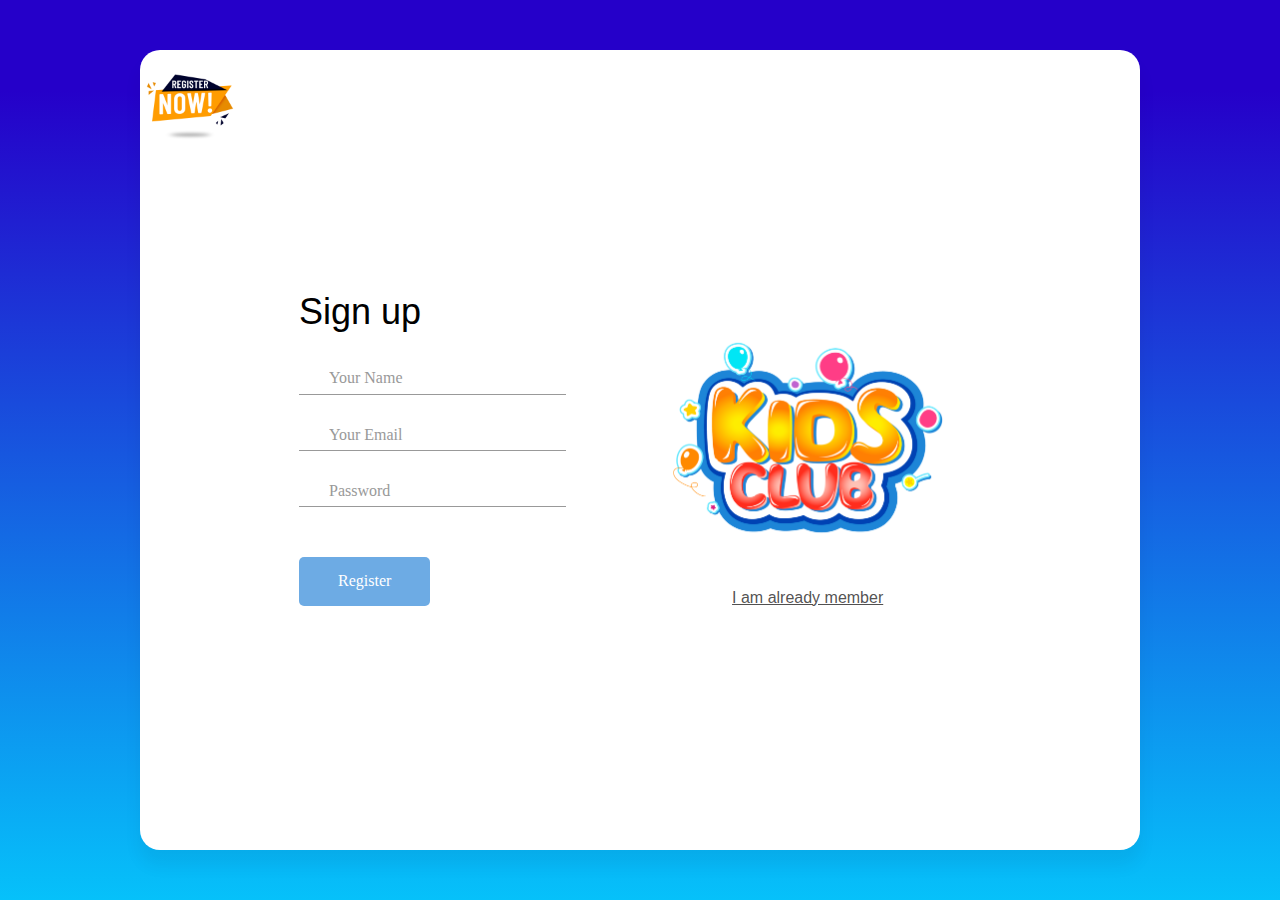
<file: index.html>
<!DOCTYPE html>
<html lang="en">
 <head>
  <meta charset="UTF-8" />
  <meta http-equiv="X-UA-Compatible" content="IE=edge" />
  <meta name="viewport" content="width=device-width, initial-scale=1.0" />
  <title>Document</title>
  <link rel="stylesheet" href="./css/main.css" />

  <script>
   const isLogged = localStorage.getItem("isLogged");

   if (isLogged !== "logged") {
    window.location.pathname = "/login/";
   }
  </script>
 </head>
 <body>
  <!-- HEADER -->
  <header class="header">
   <div class="container header__container">
    <nav class="site-nav">
     <a href="./" class="site-nav__link">WORDS</a>

     <ul class="site-nav__list">
      <li class="site-nav__item">
       <a href="./" class="site-nav__item-link">Home</a>
      </li>
      <li class="site-nav__item">
       <a href="./about/" class="site-nav__item-link">About</a>
      </li>
      <li class="site-nav__item">
       <a href="./records/" class="site-nav__item-link">Records</a>
      </li>
     </ul>
    </nav>
   </div>
  </header>
  <!-- /HEADER -->

  <!-- MAIN -->
  <main class="main">
   <div class="gameplay" id="gameplay"></div>
   <aside class="aside">
    <div class="aside__container">
     <!-- TIME -->
     <div class="aside__time">
      <h3 class="aside__time-title">TIME</h3>
      <p class="aside__time-time time">00:12</p>
     </div>
     <!-- RECORDS -->
     <div class="aside__records">
      <h3 class="aside__records-title">RECORDS</h3>
      <ul class="aside__records-list">
       <li class="aside__records-item">
        <img
         src="./images/svg/trophy-icon.svg"
         alt="trophy record icon"
         width="32"
         height="32"
        />
        <span class="score">----</span>
       </li>
      </ul>
     </div>
     <!-- GIFTS -->
     <div class="aside__gifts">
      <h3 class="aside__gifts-title">GIFTS</h3>
      <span class="aside__gifts-gift">
       <img
        src="./images/svg/gift-fill.svg"
        alt="gift score icon"
        width="32"
        height="32"
       />
       <p>+1</p>
      </span>
     </div>
    </div>
   </aside>
  </main>
  <!-- /MAIN -->

  <!-- FOOTER -->
  <footer class="footer">
   <div class="container footer__container">
    <h1 class="cpyright__title">TECHTRIO's WORD GAME</h1>
   </div>
  </footer>
  <!-- /FOOTER -->

  <!-- MODAL -->
  <div class="modal" id="modal">
   <div class="modal__body">
    <h2 class="modal__title">Select mode:</h2>
    <div class="modal__buttons">
     <!-- EASY -->
     <button
      data-mode="easy"
      class="modal__btn bg-light-blue disabled_btn"
      id="mod_1"
     >
      <span class="shadow"></span>
      <span class="edge"></span>
      <span class="front text"> Easy </span>
     </button>

     <!-- MEDIUM -->
     <button data-mode="medium" class="modal__btn bg-green" id="mod_2">
      <span class="shadow"></span>
      <span class="edge"></span>
      <span class="front text"> Medium </span>
     </button>

     <!-- HARD -->
     <button data-mode="hard" class="modal__btn bg-red" id="mod_3">
      <span class="shadow"></span>
      <span class="edge"></span>
      <span class="front text"> Hard </span>
     </button>
    </div>

    <div class="description" id="description">
     <span>Adding score: 1</span>
    </div>
    <button class="modal__btn bg-red" id="play">
     <span class="shadow"></span>
     <span class="edge"></span>
     <span class="front text"> Start </span>
    </button>
   </div>
  </div>

  <div class="overlay" id="overlay"></div>

  <div class="restart hidden">
   <div class="modal__body">
    <h2 class="modal__title">Your Score : <span class="modtit"></span></h2>
    <div class="modal__buttons">
     <button class="modal__btn bg-red" data-mod="Hard" id="mod_3">
      <span class="shadow"></span>
      <span class="edge"></span>
      <span id="restart" class="front text"> Restart </span>
     </button>
    </div>
   </div>
  </div>

  <!-- FUCKING STYLE -->
  <div class="area">
   <ul class="circles">
    <li></li>
    <li></li>
    <li></li>
    <li></li>
    <li></li>
    <li></li>
    <li></li>
    <li></li>
    <li></li>
    <li></li>
   </ul>
  </div>

  <!-- JS -->
  <script src="./js/app.js" type="module"></script>
 </body>
</html>
</file>
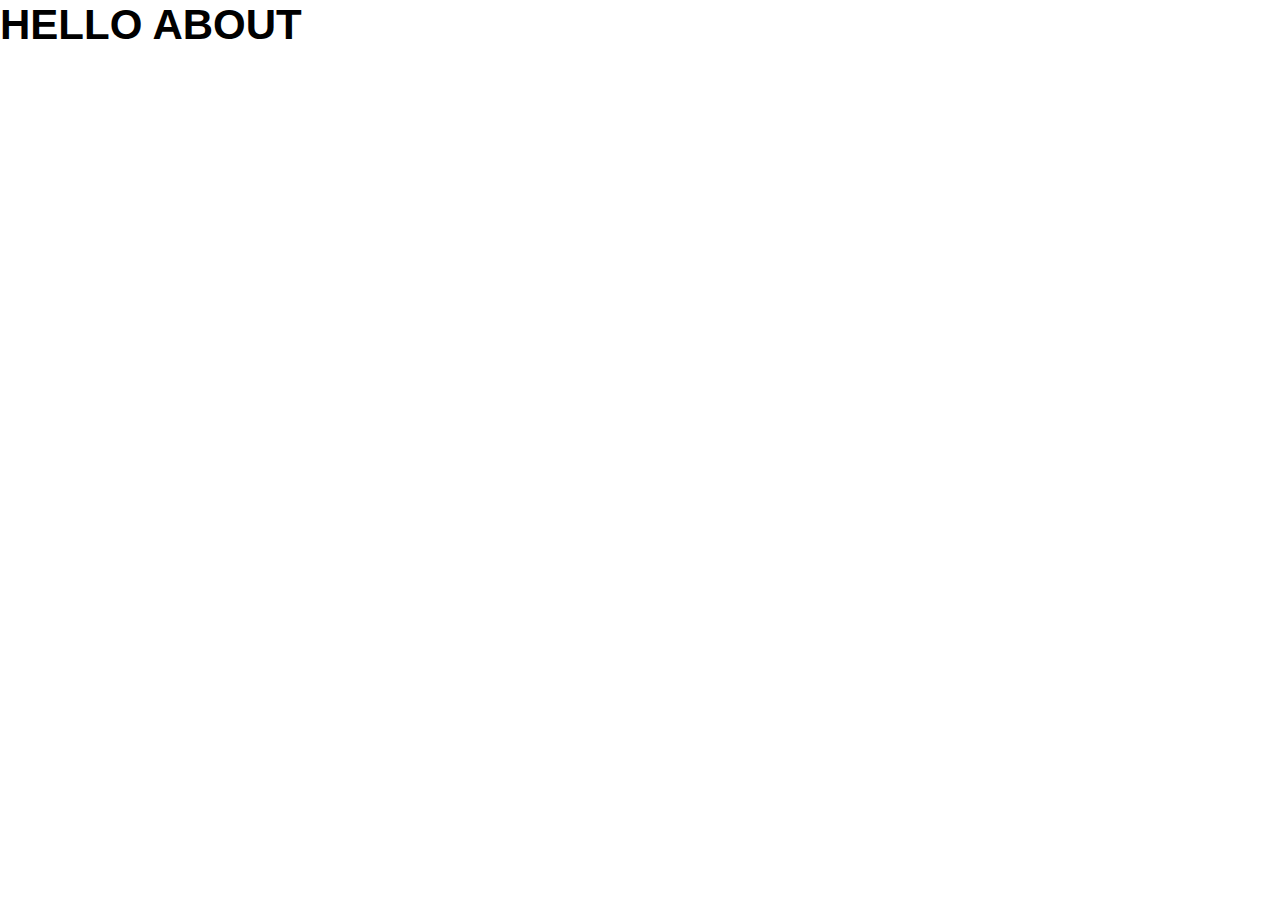
<file: about/index.html>
<!DOCTYPE html>
<html lang="en">
 <head>
  <meta charset="UTF-8" />
  <meta http-equiv="X-UA-Compatible" content="IE=edge" />
  <meta name="viewport" content="width=device-width, initial-scale=1.0" />
  <title>Document</title>
  <link rel="stylesheet" href="../css/main.css" />
 </head>
 <body>
  <h1>HELLO ABOUT</h1>
 </body>
</html>
</file>
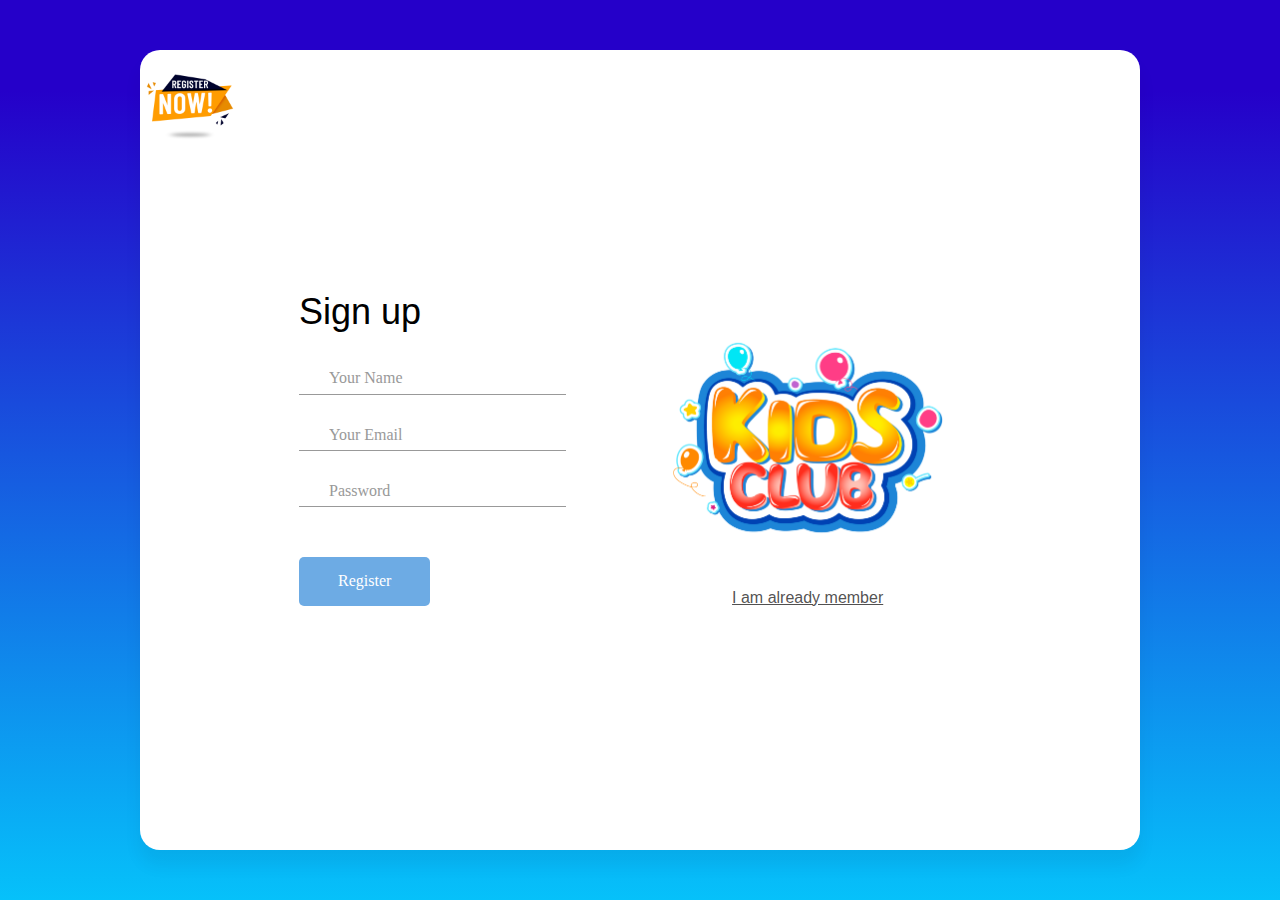
<file: login/index.html>
<!DOCTYPE html>
<html lang="en">
<head>
    <meta charset="UTF-8">
    <meta http-equiv="X-UA-Compatible" content="IE=edge">
    <meta name="viewport" content="width=device-width, initial-scale=1.0">
    <title>Document</title>
</head>
<body>
    <script>
        window.location.pathname ='/login/signup.html'
    </script>
</body>
</html>
</file>
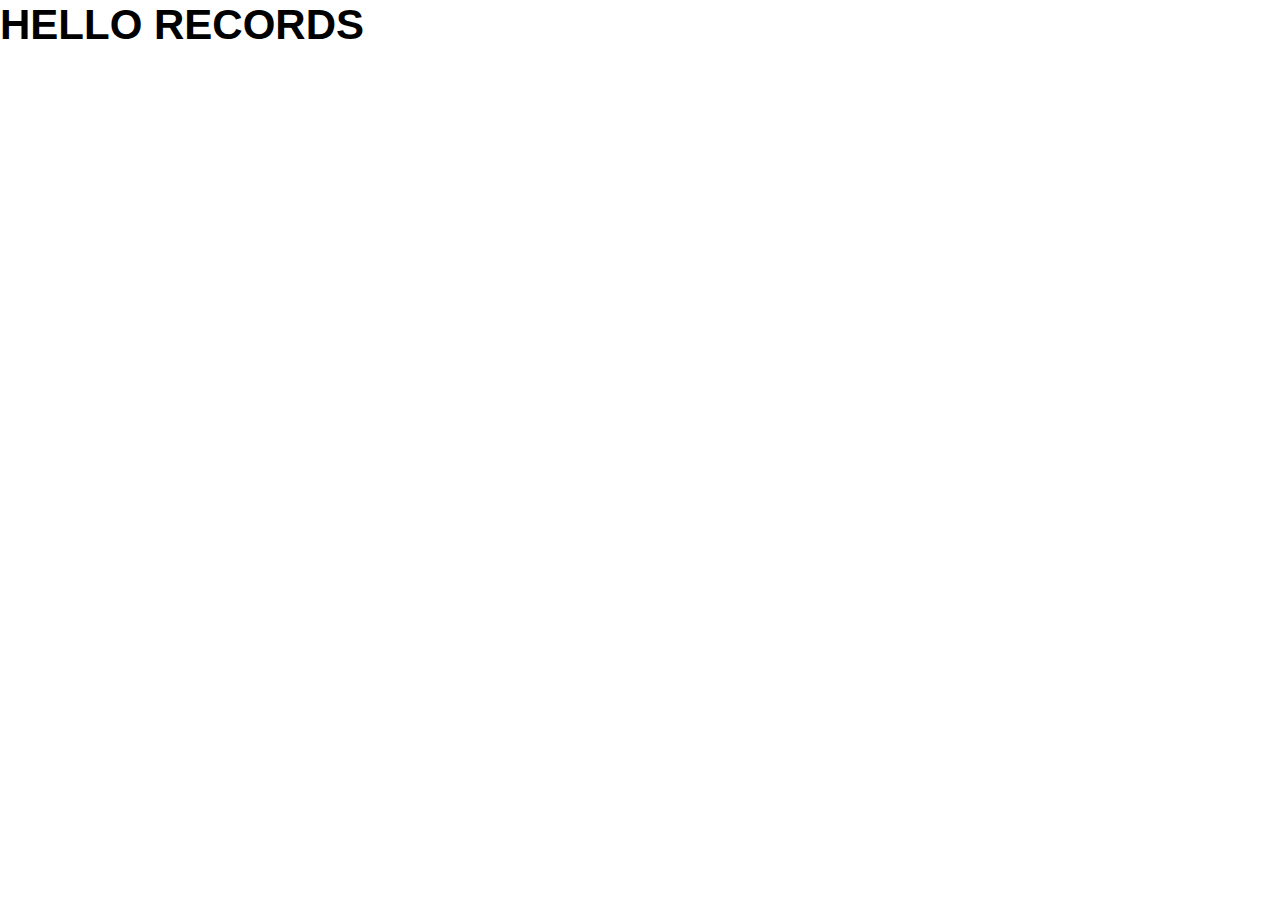
<file: records/index.html>
<!DOCTYPE html>
<html lang="en">
 <head>
  <meta charset="UTF-8" />
  <meta http-equiv="X-UA-Compatible" content="IE=edge" />
  <meta name="viewport" content="width=device-width, initial-scale=1.0" />
  <title>Document</title>
  <link rel="stylesheet" href="../css/main.css" />
 </head>
 <body>
  <h1>HELLO RECORDS</h1>
 </body>
</html>
</file>
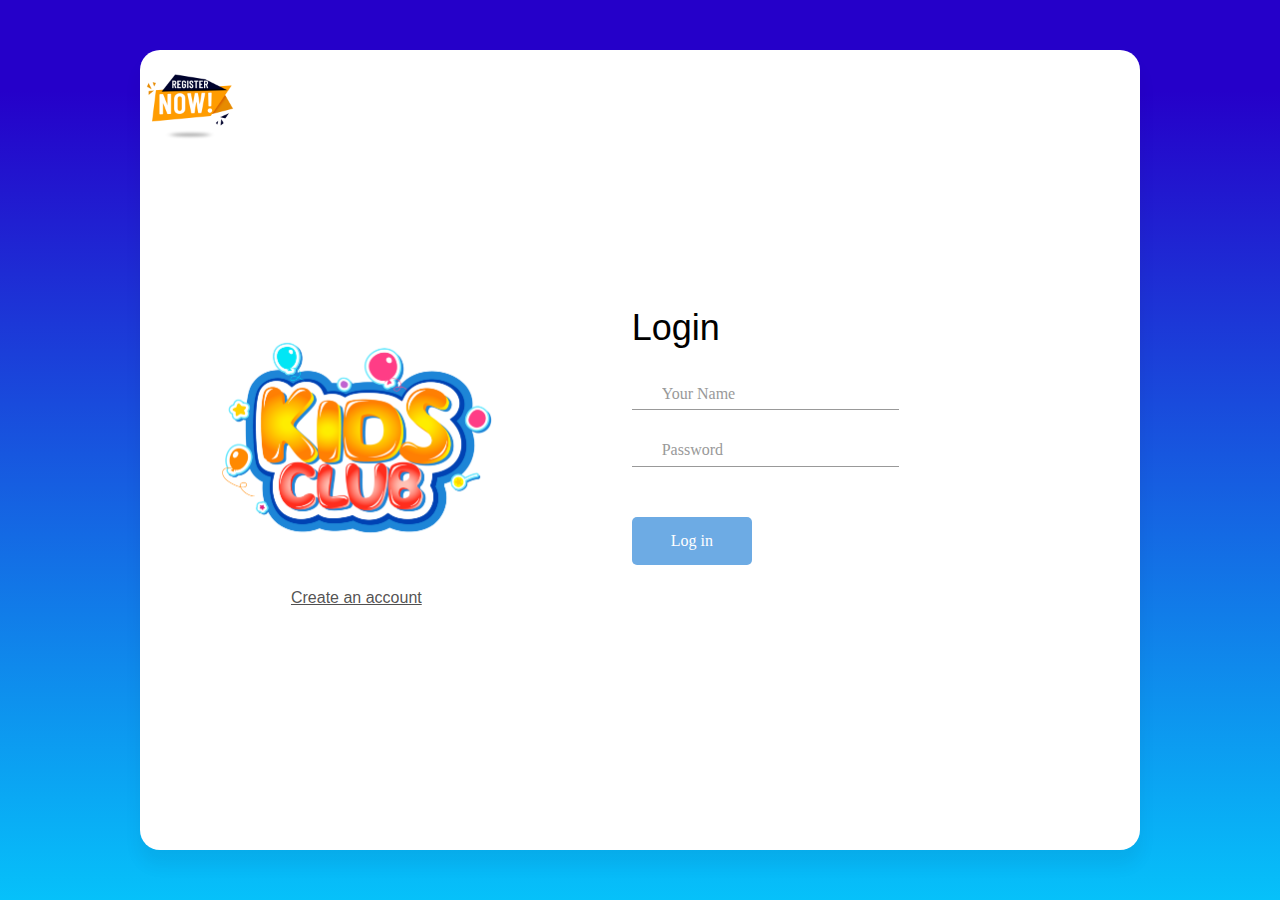
<file: login/login.html>
<!DOCTYPE html>
<html lang="en">
  <head>
    <meta charset="UTF-8" />
    <meta http-equiv="X-UA-Compatible" content="IE=edge" />
    <meta name="viewport" content="width=device-width, initial-scale=1.0" />
    <title>Login-page</title>
    <link rel="stylesheet" href="../css/main.css" />
    <link rel="stylesheet" href="https://cdnjs.cloudflare.com/ajax/libs/font-awesome/6.4.0/css/all.min.css" integrity="sha512-iecdLmaskl7CVkqkXNQ/ZH/XLlvWZOJyj7Yy7tcenmpD1ypASozpmT/E0iPtmFIB46ZmdtAc9eNBvH0H/ZpiBw==" crossorigin="anonymous" referrerpolicy="no-referrer" />
  </head>
  <body>
    <section class="signup">
      <div class="container">
        <div class="signup-content">
            <div class="signup-image">
                <figure>
                  <img src="../images/png/kids.png" alt="sing up image" />

                  <a class="signlink" href="./signup.html">Create an account</a>
                </figure>   
            </div>
          <div class="signup-form">
            <h2 class="form-title">Login</h2>
            <form method="post" class="register-form" id="login-form">
              <div class="form-group">
                <label for="username"
                  ><i class="fa-solid fa-user"></i></i
                ></label>
                <input
                  type="text"
                  name="name"
                  id="username"
                  placeholder="Your Name"
                />
              </div>
              
              <div class="form-group">
                <label for="pass"><i class="fa-solid fa-lock"></i></label>
                <input
                  type="password"
                  name="pass"
                  id="pass"
                  placeholder="Password"
                />
              </div>
              <div class="form-group form-button">
                <input
                  type="submit"
                  name="signup"
                  id="signup"
                  class="form-submit"
                  value="Log in"
                />
              </div>
            <div id="result"></div>

            </form>
          </div>
          
        </div>
      </div>
    </section>
  </body>

  <script src="../js/login.js"></script>
</html>
</file>
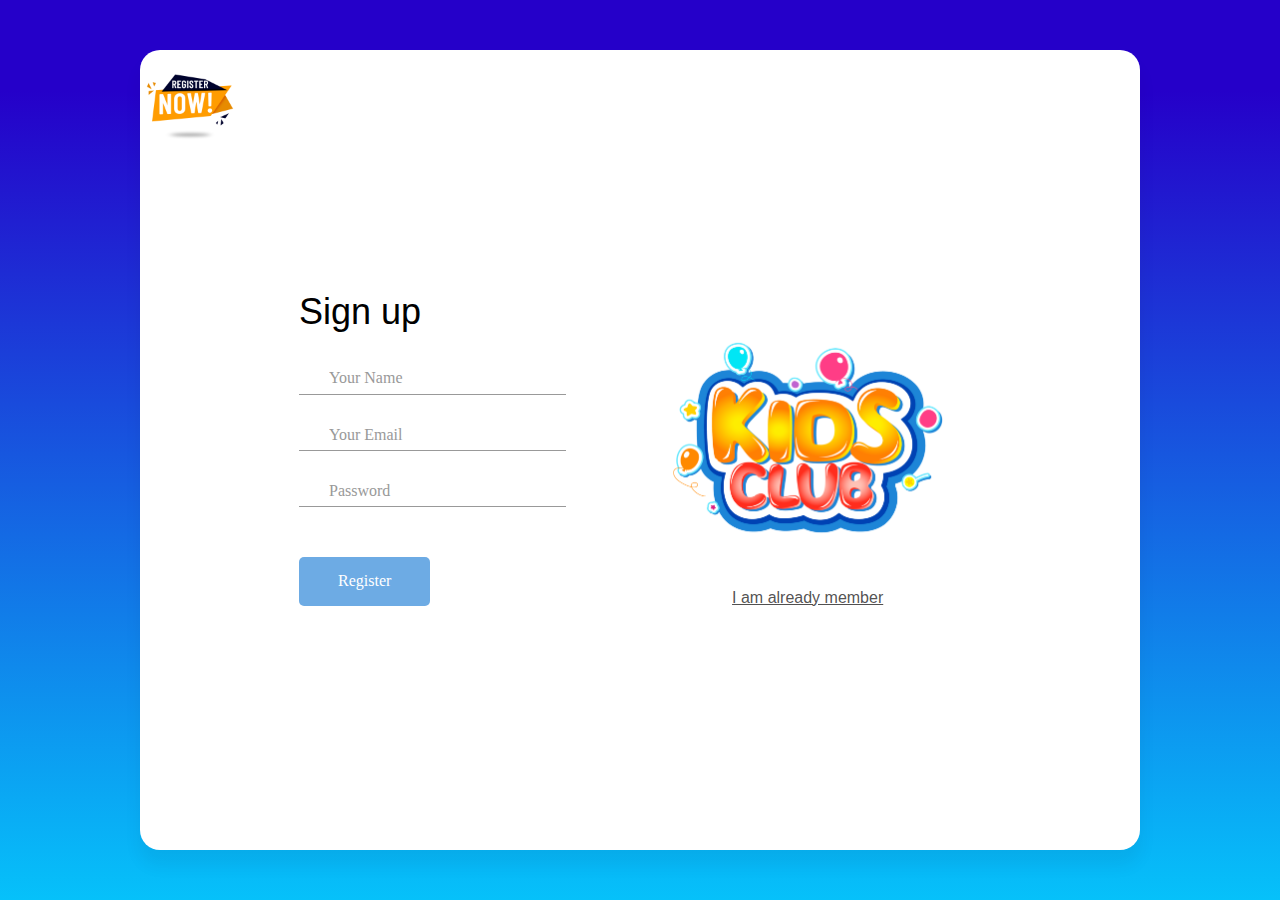
<file: login/signup.html>
<!DOCTYPE html>
<html lang="en">
  <head>
    <meta charset="UTF-8" />
    <meta http-equiv="X-UA-Compatible" content="IE=edge" />
    <meta name="viewport" content="width=device-width, initial-scale=1.0" />
    <title>Login-page</title>
    <link rel="stylesheet" href="../css/main.css" />
    <link rel="stylesheet" href="https://cdnjs.cloudflare.com/ajax/libs/font-awesome/6.4.0/css/all.min.css" integrity="sha512-iecdLmaskl7CVkqkXNQ/ZH/XLlvWZOJyj7Yy7tcenmpD1ypASozpmT/E0iPtmFIB46ZmdtAc9eNBvH0H/ZpiBw==" crossorigin="anonymous" referrerpolicy="no-referrer" />
  </head>
  <body>
    <section class="signup">
      <div class="container">
        <div class="signup-content">
          <div class="signup-form">
            <h2 class="form-title">Sign up</h2>
            <form method="post" class="register-form" id="register-form" >
              <div class="form-group">
                <label for="username"
                  ><i class="fa-solid fa-user"></i></i
                ></label>
                <input
                  type="text"
                  name="name"
                  id="username"
                  placeholder="Your Name"
                  autocomplete="off"
                  required
                />
              </div>
              <div class="form-group">
                <label for="email"><i class="fa-solid fa-envelope"></i></i></label>
                <input
                  type="email"
                  name="email"
                  id="email"
                  placeholder="Your Email"
                  autocomplete="off"
                  required
                />
              </div>
              <div class="form-group">
                <label for="pass"><i class="fa-solid fa-lock"></i></label>
                <input
                  type="password"
                  name="pass"
                  id="pass"
                  placeholder="Password"
                  autocomplete="off"
                  required
                />
              </div>
              <div class="form-group form-button">
                <input
                  type="submit"
                  name="signup"
                  id="signup"
                  class="form-submit"
                  value="Register"
                />
              </div>
            </form>
          </div>
          <div class="signup-image">
            <figure>
              <img class="logImg" src="../images/png/kids.png" alt="sing up image" />


              <a class="signlink" href="./login.html">I am already member</a>
            </figure>
           
          </div>
        </div>
      </div>
    </section>


    <script src="../js/signup.js"></script>
  </body>
</html>
</file>
<file: css/main.css>
/*! normalize.css v8.0.1 | MIT License | github.com/necolas/normalize.css */
/* Document
   ========================================================================== */
/**
 * 1. Correct the line height in all browsers.
 * 2. Prevent adjustments of font size after orientation changes in iOS.
 */
html {
  line-height: 1.15; /* 1 */
  -webkit-text-size-adjust: 100%; /* 2 */
}

/* Sections
     ========================================================================== */
/**
   * Remove the margin in all browsers.
   */
body {
  margin: 0;
}

/**
   * Render the `main` element consistently in IE.
   */
main {
  display: block;
}

/**
   * Correct the font size and margin on `h1` elements within `section` and
   * `article` contexts in Chrome, Firefox, and Safari.
   */
h1 {
  font-size: 2em;
  margin: 0.67em 0;
}

/* Grouping content
     ========================================================================== */
/**
   * 1. Add the correct box sizing in Firefox.
   * 2. Show the overflow in Edge and IE.
   */
hr {
  box-sizing: content-box; /* 1 */
  height: 0; /* 1 */
  overflow: visible; /* 2 */
}

/**
   * 1. Correct the inheritance and scaling of font size in all browsers.
   * 2. Correct the odd `em` font sizing in all browsers.
   */
pre {
  font-family: monospace, monospace; /* 1 */
  font-size: 1em; /* 2 */
}

/* Text-level semantics
     ========================================================================== */
/**
   * Remove the gray background on active links in IE 10.
   */
a {
  background-color: transparent;
}

/**
   * 1. Remove the bottom border in Chrome 57-
   * 2. Add the correct text decoration in Chrome, Edge, IE, Opera, and Safari.
   */
abbr[title] {
  border-bottom: none; /* 1 */
  text-decoration: underline; /* 2 */
  -webkit-text-decoration: underline dotted;
          text-decoration: underline dotted; /* 2 */
}

/**
   * Add the correct font weight in Chrome, Edge, and Safari.
   */
b,
strong {
  font-weight: bolder;
}

/**
   * 1. Correct the inheritance and scaling of font size in all browsers.
   * 2. Correct the odd `em` font sizing in all browsers.
   */
code,
kbd,
samp {
  font-family: monospace, monospace; /* 1 */
  font-size: 1em; /* 2 */
}

/**
   * Add the correct font size in all browsers.
   */
small {
  font-size: 80%;
}

/**
   * Prevent `sub` and `sup` elements from affecting the line height in
   * all browsers.
   */
sub,
sup {
  font-size: 75%;
  line-height: 0;
  position: relative;
  vertical-align: baseline;
}

sub {
  bottom: -0.25em;
}

sup {
  top: -0.5em;
}

/* Embedded content
     ========================================================================== */
/**
   * Remove the border on images inside links in IE 10.
   */
img {
  border-style: none;
}

/* Forms
     ========================================================================== */
/**
   * 1. Change the font styles in all browsers.
   * 2. Remove the margin in Firefox and Safari.
   */
button,
input,
optgroup,
select,
textarea {
  font-family: inherit; /* 1 */
  font-size: 100%; /* 1 */
  line-height: 1.15; /* 1 */
  margin: 0; /* 2 */
}

/**
   * Show the overflow in IE.
   * 1. Show the overflow in Edge.
   */
button,
input {
  /* 1 */
  overflow: visible;
}

/**
   * Remove the inheritance of text transform in Edge, Firefox, and IE.
   * 1. Remove the inheritance of text transform in Firefox.
   */
button,
select {
  /* 1 */
  text-transform: none;
}

/**
   * Correct the inability to style clickable types in iOS and Safari.
   */
button,
[type=button],
[type=reset],
[type=submit] {
  -webkit-appearance: button;
}

/**
   * Remove the inner border and padding in Firefox.
   */
button::-moz-focus-inner,
[type=button]::-moz-focus-inner,
[type=reset]::-moz-focus-inner,
[type=submit]::-moz-focus-inner {
  border-style: none;
  padding: 0;
}

/**
   * Restore the focus styles unset by the previous rule.
   */
button:-moz-focusring,
[type=button]:-moz-focusring,
[type=reset]:-moz-focusring,
[type=submit]:-moz-focusring {
  outline: 1px dotted ButtonText;
}

/**
   * Correct the padding in Firefox.
   */
fieldset {
  padding: 0.35em 0.75em 0.625em;
}

/**
   * 1. Correct the text wrapping in Edge and IE.
   * 2. Correct the color inheritance from `fieldset` elements in IE.
   * 3. Remove the padding so developers are not caught out when they zero out
   *    `fieldset` elements in all browsers.
   */
legend {
  box-sizing: border-box; /* 1 */
  color: inherit; /* 2 */
  display: table; /* 1 */
  max-width: 100%; /* 1 */
  padding: 0; /* 3 */
  white-space: normal; /* 1 */
}

/**
   * Add the correct vertical alignment in Chrome, Firefox, and Opera.
   */
progress {
  vertical-align: baseline;
}

/**
   * Remove the default vertical scrollbar in IE 10+.
   */
textarea {
  overflow: auto;
}

/**
   * 1. Add the correct box sizing in IE 10.
   * 2. Remove the padding in IE 10.
   */
[type=checkbox],
[type=radio] {
  box-sizing: border-box; /* 1 */
  padding: 0; /* 2 */
}

/**
   * Correct the cursor style of increment and decrement buttons in Chrome.
   */
[type=number]::-webkit-inner-spin-button,
[type=number]::-webkit-outer-spin-button {
  height: auto;
}

/**
   * 1. Correct the odd appearance in Chrome and Safari.
   * 2. Correct the outline style in Safari.
   */
[type=search] {
  -webkit-appearance: textfield; /* 1 */
  outline-offset: -2px; /* 2 */
}

/**
   * Remove the inner padding in Chrome and Safari on macOS.
   */
[type=search]::-webkit-search-decoration {
  -webkit-appearance: none;
}

/**
   * 1. Correct the inability to style clickable types in iOS and Safari.
   * 2. Change font properties to `inherit` in Safari.
   */
::-webkit-file-upload-button {
  -webkit-appearance: button; /* 1 */
  font: inherit; /* 2 */
}

/* Interactive
     ========================================================================== */
/*
   * Add the correct display in Edge, IE 10+, and Firefox.
   */
details {
  display: block;
}

/*
   * Add the correct display in all browsers.
   */
summary {
  display: list-item;
}

/* Misc
     ========================================================================== */
/**
   * Add the correct display in IE 10+.
   */
template {
  display: none;
}

/**
   * Add the correct display in IE 10.
   */
[hidden] {
  display: none;
}

/* itim-regular - latin */
@font-face {
  font-display: swap;
  font-family: "Itim";
  font-style: normal;
  font-weight: 400;
  src: url("../fonts/itim/itim-v10-latin-regular.woff2") format("woff2"), url("../fonts/itim/itim-v10-latin-regular.woff") format("woff");
}
/* irish-grover-regular - latin */
@font-face {
  font-display: swap;
  font-family: "Irish";
  font-style: normal;
  font-weight: 400;
  src: url("../fonts/irish/irish-grover-v23-latin-regular.woff2") format("woff2"), url("../fonts/irish/irish-grover-v23-latin-regular.woff") format("woff");
}
:root {
  --primary-color: #00235b;
  --secondary-color: #ffffff;
  --text-color: #ecf2ff;
}

*,
*::after,
*::before {
  margin: 0;
  padding: 0;
  box-sizing: border-box;
}

html {
  font-size: 62.5%;
  height: 100%;
  scroll-behavior: smooth;
}

ul,
ol,
li {
  list-style: none;
}

a {
  text-decoration: none;
}

img {
  display: flex;
}

h1,
h2,
h3,
h4,
h5,
h6 {
  margin: 0;
}

body {
  height: 100%;
  display: flex;
  flex-direction: column;
}

.container {
  width: 100%;
  max-width: 1200px;
  padding: 0 5rem;
  margin: 0 auto;
}

.area {
  position: absolute;
  z-index: -10;
  background: #4e54c8;
  background: -webkit-linear-gradient(to left, #8f94fb, #4e54c8);
  width: 100%;
  height: 100vh;
}

.circles {
  position: absolute;
  top: 0;
  left: 0;
  width: 100%;
  height: 100%;
  overflow: hidden;
}

.circles li {
  position: absolute;
  display: block;
  list-style: none;
  width: 20px;
  height: 20px;
  background: rgba(255, 255, 255, 0.2);
  animation: animate 25s linear infinite;
  bottom: -150px;
}

.circles li:nth-child(1) {
  left: 25%;
  width: 80px;
  height: 80px;
  animation-delay: 0s;
}

.circles li:nth-child(2) {
  left: 10%;
  width: 20px;
  height: 20px;
  animation-delay: 2s;
  animation-duration: 12s;
}

.circles li:nth-child(3) {
  left: 70%;
  width: 20px;
  height: 20px;
  animation-delay: 4s;
}

.circles li:nth-child(4) {
  left: 40%;
  width: 60px;
  height: 60px;
  animation-delay: 0s;
  animation-duration: 18s;
}

.circles li:nth-child(5) {
  left: 65%;
  width: 20px;
  height: 20px;
  animation-delay: 0s;
}

.circles li:nth-child(6) {
  left: 75%;
  width: 110px;
  height: 110px;
  animation-delay: 3s;
}

.circles li:nth-child(7) {
  left: 35%;
  width: 150px;
  height: 150px;
  animation-delay: 7s;
}

.circles li:nth-child(8) {
  left: 50%;
  width: 25px;
  height: 25px;
  animation-delay: 15s;
  animation-duration: 45s;
}

.circles li:nth-child(9) {
  left: 20%;
  width: 15px;
  height: 15px;
  animation-delay: 2s;
  animation-duration: 35s;
}

.circles li:nth-child(10) {
  left: 85%;
  width: 150px;
  height: 150px;
  animation-delay: 0s;
  animation-duration: 11s;
}

@keyframes animate {
  0% {
    transform: translateY(0) rotate(0deg);
    opacity: 1;
    border-radius: 0;
  }
  100% {
    transform: translateY(-1000px) rotate(720deg);
    opacity: 0;
    border-radius: 50%;
  }
}
body {
  font-size: 1.6rem;
  line-height: 1.1;
  font-weight: 400;
  letter-spacing: normal;
  font-family: sans-serif;
}

h1 {
  font-size: 4.2rem;
  line-height: 1.2;
  font-weight: 700;
  letter-spacing: normal;
  font-family: sans-serif;
}

h2 {
  font-size: 3.6rem;
  line-height: 1;
  font-weight: 500;
  letter-spacing: normal;
  font-family: sans-serif;
}

h3 {
  font-size: 3.6rem;
  line-height: 1.2;
  font-weight: 400;
  letter-spacing: normal;
  font-family: "Itim";
  color: #bbd6b8;
}

h4 {
  font-size: 2.8rem;
  line-height: 1;
  font-weight: 500;
  letter-spacing: normal;
  font-family: sans-serif;
}

h5 {
  font-size: 2.4rem;
  line-height: 1;
  font-weight: 400;
  letter-spacing: normal;
  font-family: sans-serif;
}

h6 {
  font-size: 2.2rem;
  line-height: 1;
  font-weight: 400;
  letter-spacing: normal;
  font-family: sans-serif;
}

.site-nav {
  display: flex;
  align-items: center;
  justify-content: space-between;
  text-transform: uppercase;
}
.site-nav__link, .site-nav__item-link {
  color: #fff;
}
.site-nav__link {
  -webkit-user-select: none;
     -moz-user-select: none;
          user-select: none;
  font-size: 3.2rem;
  line-height: 3.9rem;
  font-weight: 400;
  letter-spacing: normal;
  font-family: "Irish";
}
.site-nav__list {
  display: flex;
  align-items: center;
  justify-content: space-between;
  gap: 2.4rem;
}
.site-nav__item-link {
  font-size: 2.4rem;
  line-height: 2.88rem;
  font-weight: 400;
  letter-spacing: normal;
  font-family: "Itim";
}
.site-nav a:hover {
  opacity: 0.8;
}
.site-nav a:active {
  opacity: 0.5;
}

.header {
  position: fixed;
  top: 0;
  left: 0;
  right: 0;
  background-color: var(--primary-color);
  padding-top: 2rem;
  padding-bottom: 2rem;
}

.footer {
  width: 100%;
  position: absolute;
  bottom: 0;
  z-index: 2;
  background-color: var(--primary-color);
  padding: 2rem 0;
  color: #fff;
}
.footer__container {
  display: flex;
  align-items: center;
  justify-content: center;
}
.footer h1 {
  font-size: 3.2rem;
  line-height: 3.869rem;
  font-weight: 400;
  letter-spacing: 2.5px;
  font-family: "Irish";
}

.aside {
  width: 30rem;
  position: absolute;
  top: 7.9rem;
  right: 0;
  bottom: 0;
  border-left: 5px solid var(--primary-color);
  border-right: 5px solid var(--primary-color);
  text-align: center;
  background: rgba(0, 0, 0, 0.178);
}
.aside__time {
  padding: 1.5rem;
  border-bottom: 5px solid var(--primary-color);
}
.aside__time-title {
  margin-bottom: 1.5rem;
}
.aside__time-time {
  font-size: 3.2rem;
  line-height: 1.2;
  font-weight: 400;
  letter-spacing: normal;
  font-family: "Itim";
  color: var(--secondary-color);
}
.aside__records {
  padding: 1.5rem;
  border-bottom: 5px solid var(--primary-color);
}
.aside__records-title {
  margin-bottom: 1.5rem;
}
.aside__records-list {
  display: flex;
  flex-direction: column;
  gap: 1.6rem;
}
.aside__records-item {
  display: flex;
  align-items: center;
  gap: 1.9rem;
}
.aside__records-item span {
  font-size: 2.4rem;
  line-height: 1.2;
  font-weight: 400;
  letter-spacing: normal;
  font-family: "Itim";
  color: var(--secondary-color);
}
.aside__gifts {
  padding: 1.5rem;
}
.aside__gifts-title {
  margin-bottom: 1.5rem;
}
.aside__gifts-gift {
  display: flex;
  align-items: center;
  gap: 2.5rem;
}
.aside__gifts-gift p {
  font-size: 2.4rem;
  line-height: 1.2;
  font-weight: 400;
  letter-spacing: normal;
  font-family: "Itim";
  color: var(--secondary-color);
}

.btn {
  padding: 1.1rem 3.2rem;
  border-radius: 25px;
  border: none;
  color: #fff;
}

#play {
  margin-top: 2rem;
}

.restart {
  width: 30rem;
  background-color: #001d4d;
  position: fixed;
  z-index: 5;
  top: 50%;
  left: 50%;
  transform: translateX(-50%) translateY(-50%);
  border: none;
  border-radius: 10px;
  padding: 3rem 1.5rem;
}
.restart .modal__body {
  width: 100%;
  display: flex;
  flex-direction: column;
  align-items: center;
  justify-content: center;
  text-align: center;
}
.restart .modal__title {
  margin-bottom: 2rem;
  color: var(--text-color);
}
.restart .modal__btn {
  position: relative;
  border: none;
  background: transparent;
  padding: 0;
  cursor: pointer;
  outline-offset: 4px;
  transition: filter 250ms;
  -webkit-user-select: none;
     -moz-user-select: none;
          user-select: none;
  touch-action: manipulation;
}
.restart .modal__btn:hover {
  filter: brightness(110%);
}
.restart .modal__btn:hover .front {
  transform: translateY(-6px);
  transition: transform 250ms cubic-bezier(0.3, 0.7, 0.4, 1.5);
}
.restart .modal__btn:active .front {
  transform: translateY(-2px);
  transition: transform 34ms;
}
.restart .modal__btn:hover .shadow {
  transform: translateY(4px);
  transition: transform 250ms cubic-bezier(0.3, 0.7, 0.4, 1.5);
}
.restart .modal__btn:active .shadow {
  transform: translateY(1px);
  transition: transform 34ms;
}
.restart .modal__btn:focus:not(:focus-visible) {
  outline: none;
}
.restart .btn {
  cursor: pointer;
  padding: 1.1rem 3.2rem;
  border-radius: 25px;
  border: none;
  color: #fff;
  margin: 0.7rem;
}
.restart .shadow {
  position: absolute;
  top: 0;
  left: 0;
  width: 100%;
  height: 100%;
  border-radius: 12px;
  background: hsla(0, 0%, 0%, 0.25);
  will-change: transform;
  transform: translateY(2px);
  transition: transform 600ms cubic-bezier(0.3, 0.7, 0.4, 1);
}
.restart .edge {
  position: absolute;
  top: 0;
  left: 0;
  width: 100%;
  height: 100%;
  border-radius: 12px;
  background: linear-gradient(to left, hsl(340, 100%, 16%) 0%, hsl(340, 100%, 32%) 8%, hsl(340, 100%, 32%) 92%, hsl(340, 100%, 16%) 100%);
}
.restart .front {
  display: block;
  position: relative;
  padding: 12px 27px;
  border-radius: 12px;
  font-size: 1.1rem;
  color: white;
  background: hsl(345, 100%, 47%);
  will-change: transform;
  transform: translateY(-4px);
  transition: transform 600ms cubic-bezier(0.3, 0.7, 0.4, 1);
}

.overlay {
  position: fixed;
  z-index: 3;
  width: 100%;
  top: 0;
  bottom: 0;
  left: 0;
  background: rgba(0, 0, 0, 0.527);
  -webkit-backdrop-filter: blur(2px);
          backdrop-filter: blur(2px);
}

.hidden {
  display: none;
}

.modal {
  width: 30rem;
  background-color: #001d4d;
  position: fixed;
  z-index: 5;
  top: 50%;
  left: 50%;
  transform: translateX(-50%) translateY(-50%);
  border: none;
  border-radius: 10px;
  padding: 3rem 1.5rem;
}
.modal__body {
  width: 100%;
  display: flex;
  flex-direction: column;
  align-items: center;
  justify-content: center;
  text-align: center;
}
.modal__title {
  margin-bottom: 2rem;
  color: var(--text-color);
}
.modal__btn {
  position: relative;
  border: none;
  background: transparent;
  padding: 0;
  cursor: pointer;
  outline-offset: 4px;
  transition: filter 250ms;
  -webkit-user-select: none;
     -moz-user-select: none;
          user-select: none;
  touch-action: manipulation;
}
.modal__btn:hover {
  filter: brightness(110%);
}
.modal__btn:hover .front {
  transform: translateY(-6px);
  transition: transform 250ms cubic-bezier(0.3, 0.7, 0.4, 1.5);
}
.modal__btn:active .front {
  transform: translateY(-2px);
  transition: transform 34ms;
}
.modal__btn:hover .shadow {
  transform: translateY(4px);
  transition: transform 250ms cubic-bezier(0.3, 0.7, 0.4, 1.5);
}
.modal__btn:active .shadow {
  transform: translateY(1px);
  transition: transform 34ms;
}
.modal__btn:focus:not(:focus-visible) {
  outline: none;
}
.modal .disabled_btn .front {
  transform: translateY(-2px);
  transition: transform 34ms;
}
.modal .disabled_btn .shadow {
  transform: translateY(1px);
  transition: transform 34ms;
}
.modal .shadow {
  position: absolute;
  top: 0;
  left: 0;
  width: 100%;
  height: 100%;
  border-radius: 12px;
  background: hsla(0, 0%, 0%, 0.25);
  will-change: transform;
  transform: translateY(2px);
  transition: transform 600ms cubic-bezier(0.3, 0.7, 0.4, 1);
}
.modal .edge {
  position: absolute;
  top: 0;
  left: 0;
  width: 100%;
  height: 100%;
  border-radius: 12px;
  background: linear-gradient(to left, hsl(340, 100%, 16%) 0%, hsl(340, 100%, 32%) 8%, hsl(340, 100%, 32%) 92%, hsl(340, 100%, 16%) 100%);
}
.modal .front {
  display: block;
  position: relative;
  padding: 12px 27px;
  border-radius: 12px;
  font-size: 1.1rem;
  color: white;
  background: hsl(345, 100%, 47%);
  will-change: transform;
  transform: translateY(-4px);
  transition: transform 600ms cubic-bezier(0.3, 0.7, 0.4, 1);
}

.hidden {
  display: none;
}

.overlay {
  position: fixed;
  z-index: 3;
  width: 100%;
  top: 0;
  bottom: 0;
  left: 0;
  background: rgba(0, 0, 0, 0.527);
  -webkit-backdrop-filter: blur(2px);
          backdrop-filter: blur(2px);
}

.description {
  color: #fff;
  margin-top: 2rem;
  display: flex;
  flex-direction: column;
  gap: 1rem;
}

.main {
  flex-grow: 1;
  margin-top: 8.5rem;
}
.main .gameplay {
  width: calc(100% - 30.5rem);
}

.signup {
  background: linear-gradient(rgb(37, 0, 201) 10%, rgb(6, 193, 250)) 90%;
  height: 100%;
  display: flex;
  place-items: center;
  align-items: center;
  justify-content: center;
  padding: 5rem;
}
.signup .container {
  padding: 5rem;
  height: 100%;
  width: 1000px;
  background: #fff;
  margin: 0 auto;
  display: flex;
  box-shadow: 0 15px 16.83px 0.17px rgba(0, 0, 0, 0.05);
  -moz-box-shadow: 0 15px 16.83px 0.17px rgba(0, 0, 0, 0.05);
  -webkit-box-shadow: 0 15px 16.83px 0.17px rgba(0, 0, 0, 0.05);
  -o-box-shadow: 0 15px 16.83px 0.17px rgba(0, 0, 0, 0.05);
  -ms-box-shadow: 0 15px 16.83px 0.17px rgba(0, 0, 0, 0.05);
  border-radius: 20px;
  -moz-border-radius: 20px;
  -webkit-border-radius: 20px;
  -o-border-radius: 20px;
  -ms-border-radius: 20px;
  background-image: url(../../images/png/register-png.png);
  background-repeat: no-repeat;
  background-size: 100px;
  background-position-x: left;
}
.signup .signlink {
  color: rgba(61, 60, 60, 0.8980392157);
}
@keyframes animation {
  0% {
    top: 0;
  }
  50% {
    top: 50px;
  }
  100% {
    top: 0;
  }
}
.signup .logImg {
  animation-name: animation;
  animation-duration: 2s;
  animation-timing-function: ease;
  animation-iteration-count: infinite;
}
.signup .signup-content {
  padding: 75px 0;
  display: flex;
  justify-content: center;
  align-items: center;
}
.signup .signup-form,
.signup .signup-image,
.signup .signin-form,
.signup .signin-image {
  width: 50%;
  overflow: hidden;
}
.signup .signup-image {
  margin: 0 20px;
}
.signup .form-title {
  margin-bottom: 33px;
}
.signup .signup-image {
  margin-top: 45px;
}
.signup .signup-image a {
  text-decoration: underline;
}
.signup figure {
  margin-bottom: 50px;
  text-align: center;
}
.signup figure img {
  width: 300px;
}
.signup .form-submit {
  display: inline-block;
  background: #6dabe4;
  color: #fff;
  border-bottom: none;
  width: auto;
  padding: 15px 39px;
  border-radius: 5px;
  -moz-border-radius: 5px;
  -webkit-border-radius: 5px;
  -o-border-radius: 5px;
  -ms-border-radius: 5px;
  margin-top: 25px;
  cursor: pointer;
}
.signup .form-submit:hover {
  background: #4292dc;
}
.signup #signin {
  margin-top: 16px;
}
.signup .signup-image-link {
  font-size: 14px;
  color: #222;
  display: block;
  text-align: center;
}
.signup .term-service {
  font-size: 13px;
  color: #222;
}
.signup .signup-form {
  margin-left: 75px;
  margin-right: 75px;
  padding-left: 34px;
}
.signup .register-form {
  width: 100%;
}
.signup .form-group {
  position: relative;
  margin-bottom: 25px;
  overflow: hidden;
}
.signup .form-group:last-child {
  margin-bottom: 0;
}
.signup input {
  width: 100%;
  display: block;
  border: none;
  border-bottom: 1px solid #999;
  padding: 6px 30px;
  font-family: Poppins;
  box-sizing: border-box;
  outline: none;
}
.signup input::-webkit-input-placeholder {
  color: #999;
}
.signup input::-moz-placeholder {
  color: #999;
}
.signup input:-ms-input-placeholder {
  color: #999;
}
.signup input:-moz-placeholder {
  color: #999;
}
.signup input:focus {
  border-bottom: 1px solid #222;
}
.signup input:focus::-webkit-input-placeholder {
  color: #222;
}
.signup input:focus::-moz-placeholder {
  color: #222;
}
.signup input:focus:-ms-input-placeholder {
  color: #222;
}
.signup input:focus:-moz-placeholder {
  color: #222;
}
.signup input[type=checkbox]:not(old) {
  width: 2em;
  margin: 0;
  padding: 0;
  font-size: 1em;
  display: none;
}
.signup input[type=checkbox]:not(old) + label {
  display: inline-block;
  line-height: 1.5em;
  margin-top: 6px;
}
.signup input[type=checkbox]:not(old) + label > span {
  display: inline-block;
  width: 13px;
  height: 13px;
  margin-right: 15px;
  margin-bottom: 3px;
  border: 1px solid #999;
  border-radius: 2px;
  -moz-border-radius: 2px;
  -webkit-border-radius: 2px;
  -o-border-radius: 2px;
  -ms-border-radius: 2px;
  background: #fff;
  background-image: linear-gradient(white, white);
  vertical-align: bottom;
}
.signup input[type=checkbox]:not(old):checked + label > span {
  background-image: linear-gradient(white, white);
}
.signup input[type=checkbox]:not(old):checked + label > span:before {
  content: "\f26b";
  display: block;
  color: #222;
  font-size: 11px;
  line-height: 1.2;
  text-align: center;
  font-family: material-design-iconic-font;
  font-weight: 700;
}
.signup .agree-term {
  display: inline-block;
  width: auto;
}
.signup label {
  position: absolute;
  left: 0;
  top: 50%;
  transform: translateY(-50%);
  -moz-transform: translateY(-50%);
  -webkit-transform: translateY(-50%);
  -o-transform: translateY(-50%);
  -ms-transform: translateY(-50%);
  color: #222;
}
.signup .label-has-error {
  top: 22%;
}
.signup label.error {
  position: relative;
  background: url(../images/unchecked.gif) no-repeat;
  background-position-y: 3px;
  padding-left: 20px;
  display: block;
  margin-top: 20px;
}
.signup label.valid {
  display: block;
  position: absolute;
  right: 0;
  left: auto;
  margin-top: -6px;
  width: 20px;
  height: 20px;
  background: 0 0;
}
.signup label.valid:after {
  content: "\f269";
  width: 100%;
  height: 100%;
  position: absolute;
  font-size: 16px;
  color: green;
}
.signup .label-agree-term {
  position: relative;
  top: 0%;
  transform: translateY(0);
  -moz-transform: translateY(0);
  -webkit-transform: translateY(0);
  -o-transform: translateY(0);
  -ms-transform: translateY(0);
}
@media screen and (max-width: 1200px) {
  .signup .container {
    width: calc(100% - 30px);
    max-width: 100%;
  }
}
@media screen and (max-width: 965px) {
  .signup figure img {
    width: 260px !important;
  }
}
@media screen and (max-width: 768px) {
  .signup .container {
    flex-direction: column;
  }
  .signup figure {
    display: none;
  }
  .signup figure img {
    display: noene;
    visibility: hidden;
  }
  .signup .signup-content,
  .signup .signin-content {
    flex-direction: column;
    -moz-flex-direction: column;
    -o-flex-direction: column;
    justify-content: center;
    -moz-justify-content: center;
    -webkit-justify-content: center;
    -o-justify-content: center;
    -ms-justify-content: center;
  }
  .signup .signup-form {
    display: flex;
    align-items: center;
    flex-direction: column;
    margin-left: 0;
    margin-right: 0;
    padding-left: 0;
    padding: 0 30px;
  }
  .signup .signin-image {
    margin-left: 0;
    margin-right: 0;
    margin-top: 50px;
    order: 2;
    -moz-order: 2;
    -webkit-order: 2;
    -o-order: 2;
    -ms-order: 2;
  }
  .signup .signup-form,
  .signup .signup-image,
  .signup .signin-form,
  .signup .signin-image {
    width: auto;
  }
  .signup .social-login {
    justify-content: center;
    -moz-justify-content: center;
    -webkit-justify-content: center;
    -o-justify-content: center;
    -ms-justify-content: center;
  }
  .signup .form-button {
    text-align: center;
  }
  .signup .signin-form {
    order: 1;
    -moz-order: 1;
    -webkit-order: 1;
    -o-order: 1;
    -ms-order: 1;
    margin-right: 0;
    margin-left: 0;
    padding: 0 30px;
  }
  .signup .form-title {
    text-align: center;
  }
}
@media screen and (max-width: 400px) {
  .signup .social-login {
    flex-direction: column;
    -moz-flex-direction: column;
    -o-flex-direction: column;
  }
  .signup .social-label {
    margin-right: 0;
    margin-bottom: 10px;
  }
}

.dark-mode {
  --primary-color: #666666;
  --secondary-color: #222222;
}/*# sourceMappingURL=main.css.map */
</file>
